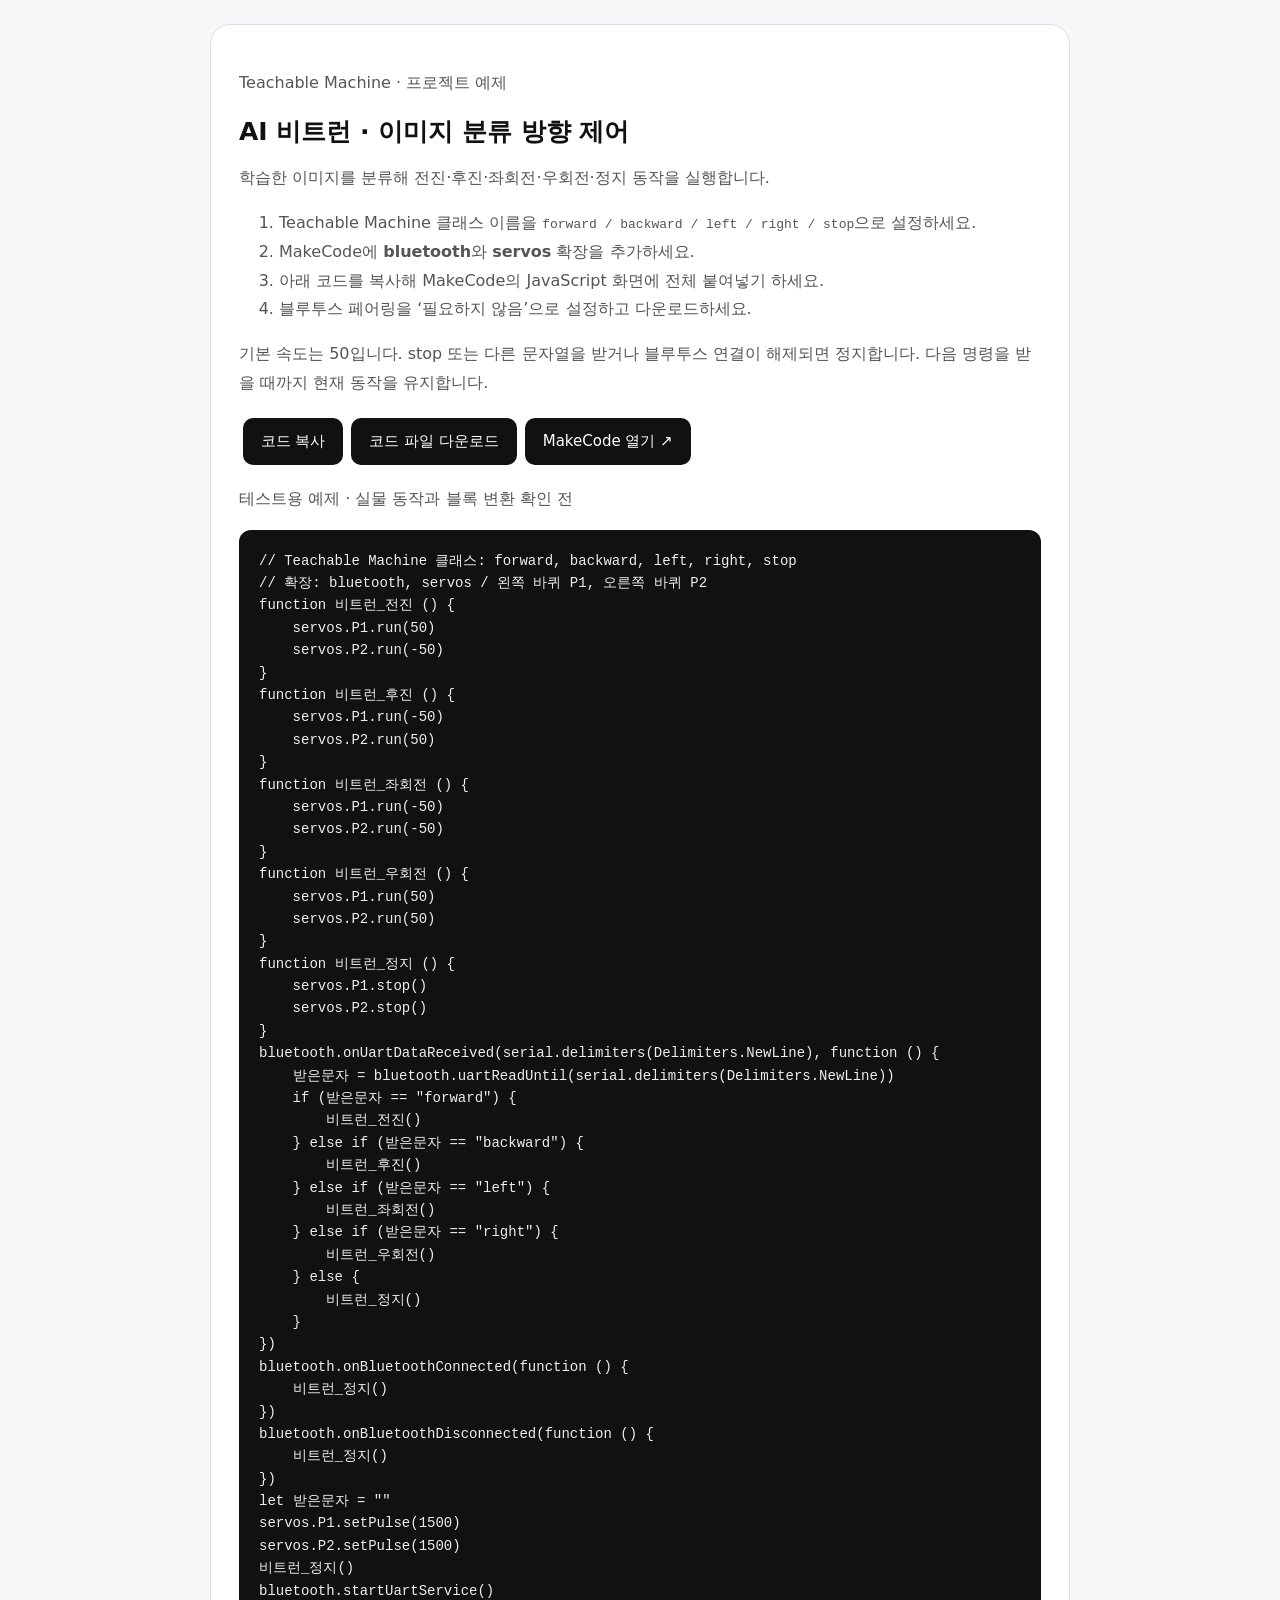
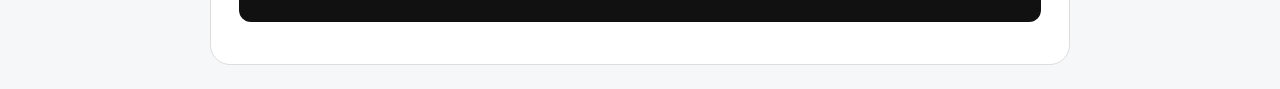
<file: examples/bitrun-direction.html>
<!doctype html><html lang="ko"><meta charset="utf-8"><meta name="viewport" content="width=device-width,initial-scale=1"><title>AI 비트런 · 이미지 분류 방향 제어</title><style>body{font-family:system-ui,sans-serif;background:#f6f7f8;color:#111;margin:0;padding:24px}main{max-width:860px;margin:auto;background:white;border:1px solid #ddd;border-radius:20px;padding:28px;box-sizing:border-box}h1{font-size:25px}p,li{line-height:1.8;color:#555}code{overflow-wrap:anywhere}pre{background:#111;color:#eee;padding:20px;border-radius:12px;overflow:auto;font-size:14px;line-height:1.6}button,a.action{display:inline-block;background:#111;color:white;border:0;border-radius:10px;padding:14px 18px;font-size:15px;cursor:pointer;text-decoration:none;margin:4px}#notice{min-height:24px}@media(max-width:480px){body{padding:12px}main{padding:18px}}</style><main><p>Teachable Machine · 프로젝트 예제</p><h1>AI 비트런 · 이미지 분류 방향 제어</h1><p>학습한 이미지를 분류해 전진·후진·좌회전·우회전·정지 동작을 실행합니다.</p><ol><li>Teachable Machine 클래스 이름을 <code>forward / backward / left / right / stop</code>으로 설정하세요.</li><li>MakeCode에 <b>bluetooth</b>와 <b>servos</b> 확장을 추가하세요.</li><li>아래 코드를 복사해 MakeCode의 JavaScript 화면에 전체 붙여넣기 하세요.</li><li>블루투스 페어링을 ‘필요하지 않음’으로 설정하고 다운로드하세요.</li></ol><p>기본 속도는 50입니다. stop 또는 다른 문자열을 받거나 블루투스 연결이 해제되면 정지합니다. 다음 명령을 받을 때까지 현재 동작을 유지합니다.</p><button id="copy">코드 복사</button><a class="action" href="bitrun-direction.ts" download>코드 파일 다운로드</a><a class="action" href="https://makecode.microbit.org/" target="_blank" rel="noopener noreferrer">MakeCode 열기 ↗</a><p id="notice" role="status">테스트용 예제 · 실물 동작과 블록 변환 확인 전</p><pre><code id="code">// Teachable Machine 클래스: forward, backward, left, right, stop
// 확장: bluetooth, servos / 왼쪽 바퀴 P1, 오른쪽 바퀴 P2
function 비트런_전진 () {
    servos.P1.run(50)
    servos.P2.run(-50)
}
function 비트런_후진 () {
    servos.P1.run(-50)
    servos.P2.run(50)
}
function 비트런_좌회전 () {
    servos.P1.run(-50)
    servos.P2.run(-50)
}
function 비트런_우회전 () {
    servos.P1.run(50)
    servos.P2.run(50)
}
function 비트런_정지 () {
    servos.P1.stop()
    servos.P2.stop()
}
bluetooth.onUartDataReceived(serial.delimiters(Delimiters.NewLine), function () {
    받은문자 = bluetooth.uartReadUntil(serial.delimiters(Delimiters.NewLine))
    if (받은문자 == "forward") {
        비트런_전진()
    } else if (받은문자 == "backward") {
        비트런_후진()
    } else if (받은문자 == "left") {
        비트런_좌회전()
    } else if (받은문자 == "right") {
        비트런_우회전()
    } else {
        비트런_정지()
    }
})
bluetooth.onBluetoothConnected(function () {
    비트런_정지()
})
bluetooth.onBluetoothDisconnected(function () {
    비트런_정지()
})
let 받은문자 = ""
servos.P1.setPulse(1500)
servos.P2.setPulse(1500)
비트런_정지()
bluetooth.startUartService()
</code></pre></main><script>document.getElementById('copy').onclick=async()=>{try{await navigator.clipboard.writeText(document.getElementById('code').textContent);document.getElementById('notice').textContent='복사했습니다. MakeCode의 JavaScript 화면에 붙여넣으세요.';}catch{document.getElementById('notice').textContent='복사하지 못했습니다. 아래 코드를 직접 선택하거나 코드 파일을 다운로드하세요.';}};</script></html>
</file>
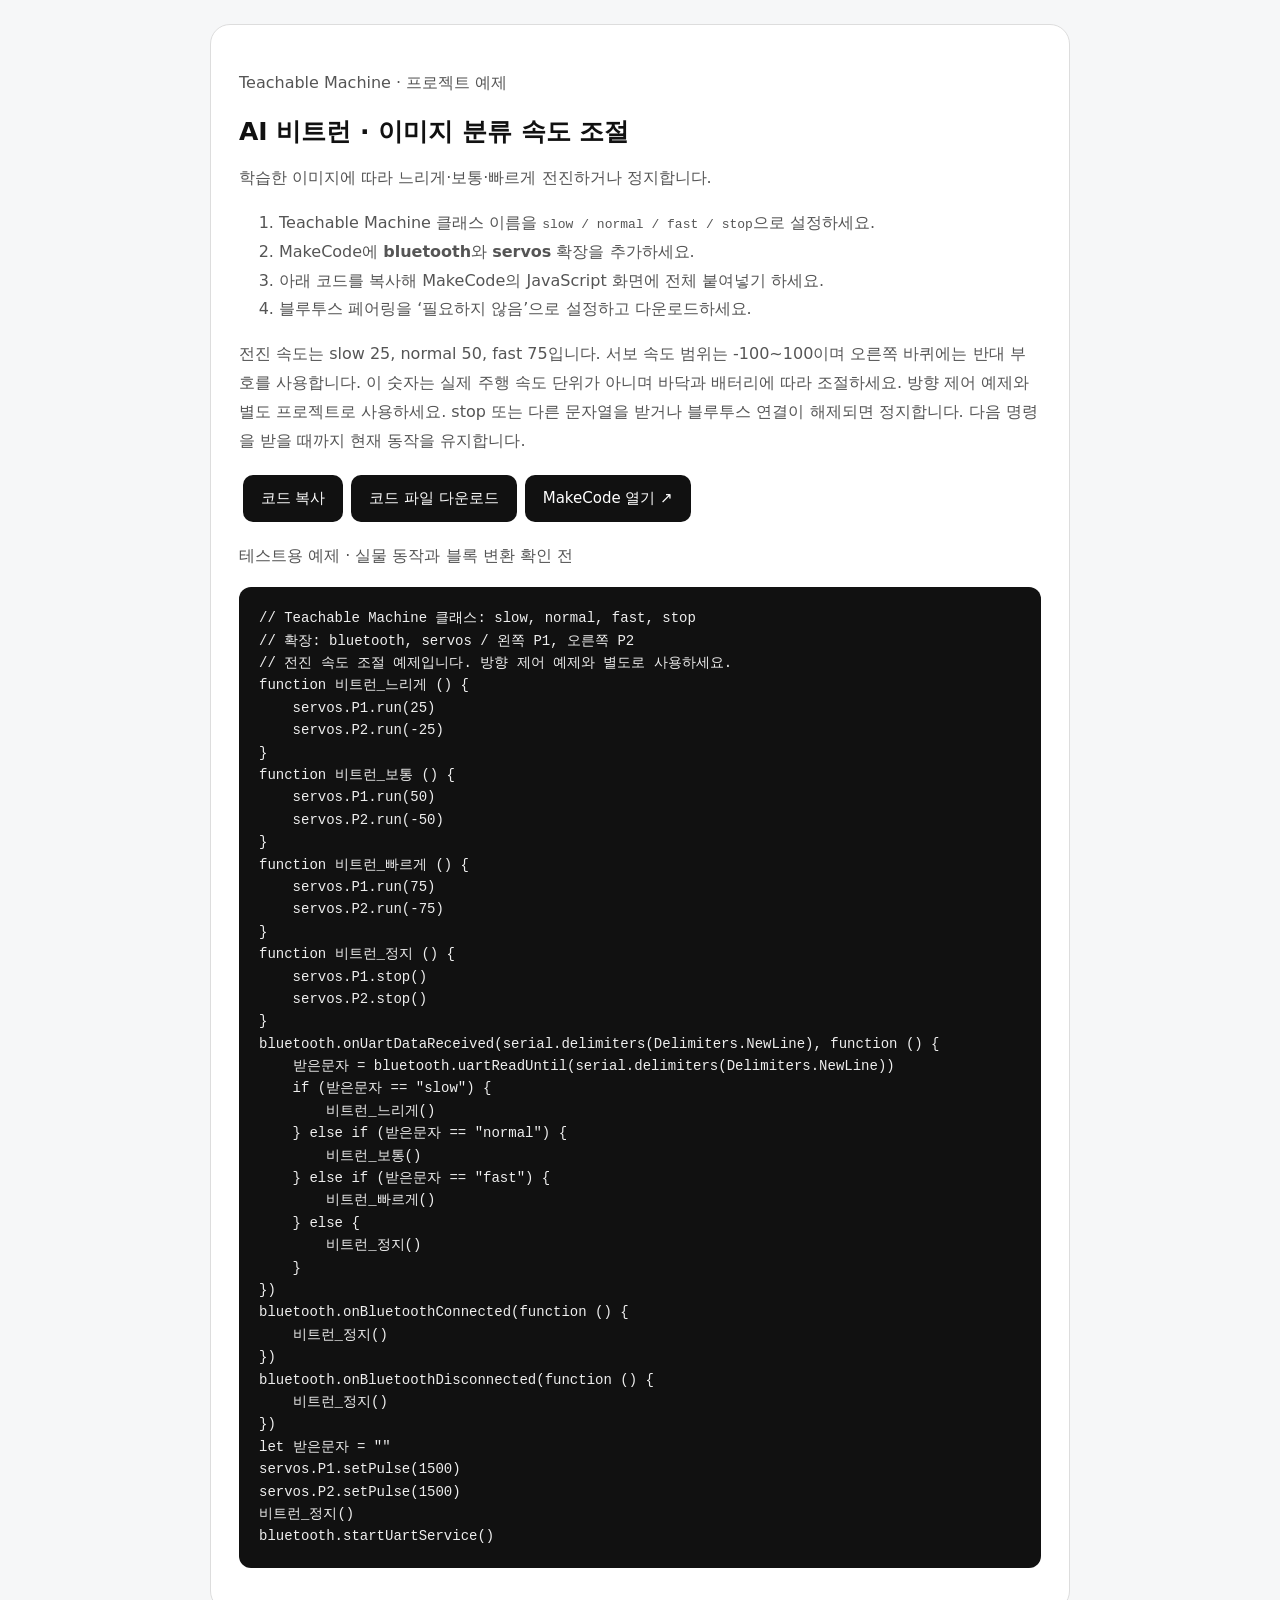
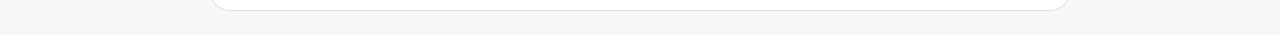
<file: examples/bitrun-speed.html>
<!doctype html><html lang="ko"><meta charset="utf-8"><meta name="viewport" content="width=device-width,initial-scale=1"><title>AI 비트런 · 이미지 분류 속도 조절</title><style>body{font-family:system-ui,sans-serif;background:#f6f7f8;color:#111;margin:0;padding:24px}main{max-width:860px;margin:auto;background:white;border:1px solid #ddd;border-radius:20px;padding:28px;box-sizing:border-box}h1{font-size:25px}p,li{line-height:1.8;color:#555}code{overflow-wrap:anywhere}pre{background:#111;color:#eee;padding:20px;border-radius:12px;overflow:auto;font-size:14px;line-height:1.6}button,a.action{display:inline-block;background:#111;color:white;border:0;border-radius:10px;padding:14px 18px;font-size:15px;cursor:pointer;text-decoration:none;margin:4px}#notice{min-height:24px}@media(max-width:480px){body{padding:12px}main{padding:18px}}</style><main><p>Teachable Machine · 프로젝트 예제</p><h1>AI 비트런 · 이미지 분류 속도 조절</h1><p>학습한 이미지에 따라 느리게·보통·빠르게 전진하거나 정지합니다.</p><ol><li>Teachable Machine 클래스 이름을 <code>slow / normal / fast / stop</code>으로 설정하세요.</li><li>MakeCode에 <b>bluetooth</b>와 <b>servos</b> 확장을 추가하세요.</li><li>아래 코드를 복사해 MakeCode의 JavaScript 화면에 전체 붙여넣기 하세요.</li><li>블루투스 페어링을 ‘필요하지 않음’으로 설정하고 다운로드하세요.</li></ol><p>전진 속도는 slow 25, normal 50, fast 75입니다. 서보 속도 범위는 -100~100이며 오른쪽 바퀴에는 반대 부호를 사용합니다. 이 숫자는 실제 주행 속도 단위가 아니며 바닥과 배터리에 따라 조절하세요. 방향 제어 예제와 별도 프로젝트로 사용하세요. stop 또는 다른 문자열을 받거나 블루투스 연결이 해제되면 정지합니다. 다음 명령을 받을 때까지 현재 동작을 유지합니다.</p><button id="copy">코드 복사</button><a class="action" href="bitrun-speed.ts" download>코드 파일 다운로드</a><a class="action" href="https://makecode.microbit.org/" target="_blank" rel="noopener noreferrer">MakeCode 열기 ↗</a><p id="notice" role="status">테스트용 예제 · 실물 동작과 블록 변환 확인 전</p><pre><code id="code">// Teachable Machine 클래스: slow, normal, fast, stop
// 확장: bluetooth, servos / 왼쪽 P1, 오른쪽 P2
// 전진 속도 조절 예제입니다. 방향 제어 예제와 별도로 사용하세요.
function 비트런_느리게 () {
    servos.P1.run(25)
    servos.P2.run(-25)
}
function 비트런_보통 () {
    servos.P1.run(50)
    servos.P2.run(-50)
}
function 비트런_빠르게 () {
    servos.P1.run(75)
    servos.P2.run(-75)
}
function 비트런_정지 () {
    servos.P1.stop()
    servos.P2.stop()
}
bluetooth.onUartDataReceived(serial.delimiters(Delimiters.NewLine), function () {
    받은문자 = bluetooth.uartReadUntil(serial.delimiters(Delimiters.NewLine))
    if (받은문자 == "slow") {
        비트런_느리게()
    } else if (받은문자 == "normal") {
        비트런_보통()
    } else if (받은문자 == "fast") {
        비트런_빠르게()
    } else {
        비트런_정지()
    }
})
bluetooth.onBluetoothConnected(function () {
    비트런_정지()
})
bluetooth.onBluetoothDisconnected(function () {
    비트런_정지()
})
let 받은문자 = ""
servos.P1.setPulse(1500)
servos.P2.setPulse(1500)
비트런_정지()
bluetooth.startUartService()
</code></pre></main><script>document.getElementById('copy').onclick=async()=>{try{await navigator.clipboard.writeText(document.getElementById('code').textContent);document.getElementById('notice').textContent='복사했습니다. MakeCode의 JavaScript 화면에 붙여넣으세요.';}catch{document.getElementById('notice').textContent='복사하지 못했습니다. 아래 코드를 직접 선택하거나 코드 파일을 다운로드하세요.';}};</script></html>
</file>
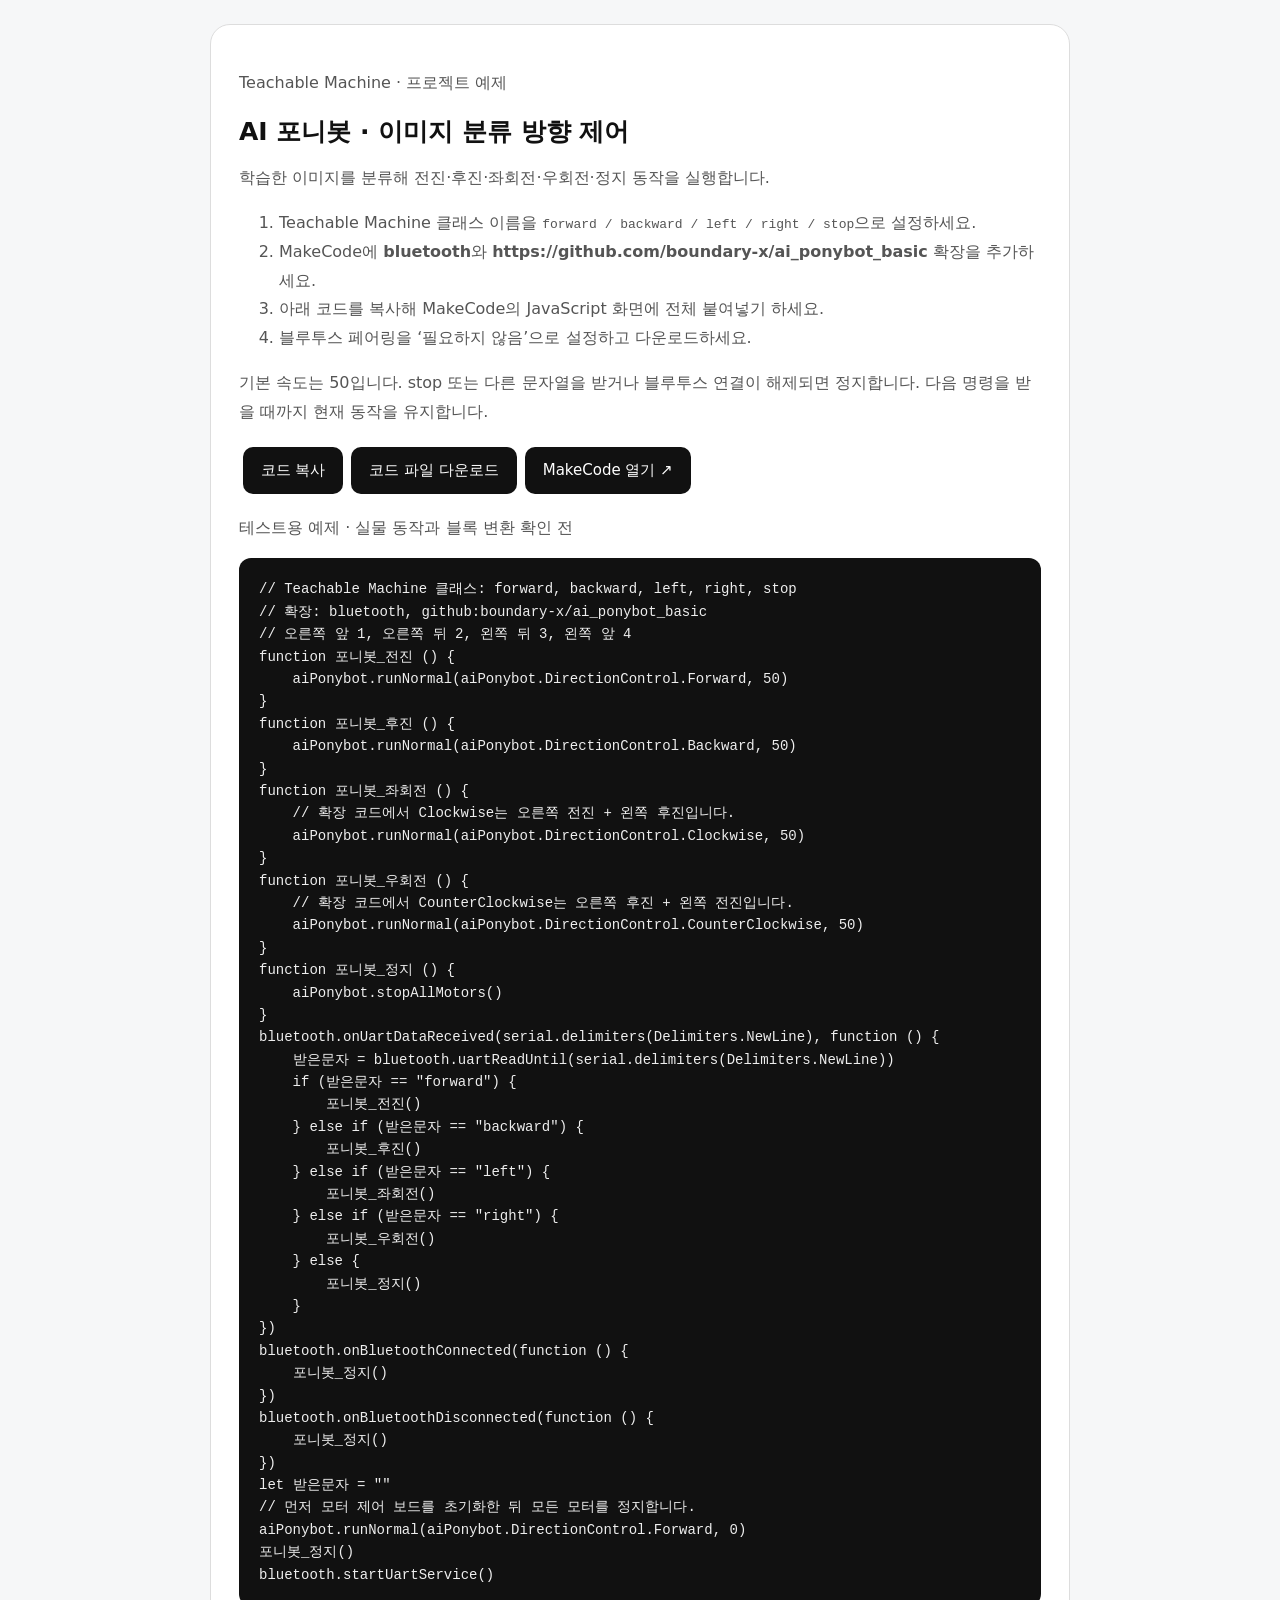
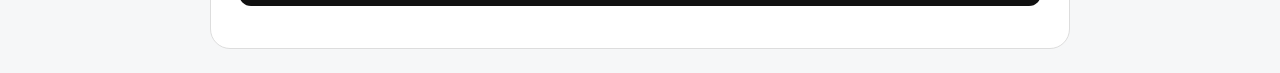
<file: examples/ponybot-direction.html>
<!doctype html><html lang="ko"><meta charset="utf-8"><meta name="viewport" content="width=device-width,initial-scale=1"><title>AI 포니봇 · 이미지 분류 방향 제어</title><style>body{font-family:system-ui,sans-serif;background:#f6f7f8;color:#111;margin:0;padding:24px}main{max-width:860px;margin:auto;background:white;border:1px solid #ddd;border-radius:20px;padding:28px;box-sizing:border-box}h1{font-size:25px}p,li{line-height:1.8;color:#555}code{overflow-wrap:anywhere}pre{background:#111;color:#eee;padding:20px;border-radius:12px;overflow:auto;font-size:14px;line-height:1.6}button,a.action{display:inline-block;background:#111;color:white;border:0;border-radius:10px;padding:14px 18px;font-size:15px;cursor:pointer;text-decoration:none;margin:4px}#notice{min-height:24px}@media(max-width:480px){body{padding:12px}main{padding:18px}}</style><main><p>Teachable Machine · 프로젝트 예제</p><h1>AI 포니봇 · 이미지 분류 방향 제어</h1><p>학습한 이미지를 분류해 전진·후진·좌회전·우회전·정지 동작을 실행합니다.</p><ol><li>Teachable Machine 클래스 이름을 <code>forward / backward / left / right / stop</code>으로 설정하세요.</li><li>MakeCode에 <b>bluetooth</b>와 <b>https://github.com/boundary-x/ai_ponybot_basic</b> 확장을 추가하세요.</li><li>아래 코드를 복사해 MakeCode의 JavaScript 화면에 전체 붙여넣기 하세요.</li><li>블루투스 페어링을 ‘필요하지 않음’으로 설정하고 다운로드하세요.</li></ol><p>기본 속도는 50입니다. stop 또는 다른 문자열을 받거나 블루투스 연결이 해제되면 정지합니다. 다음 명령을 받을 때까지 현재 동작을 유지합니다.</p><button id="copy">코드 복사</button><a class="action" href="ponybot-direction.ts" download>코드 파일 다운로드</a><a class="action" href="https://makecode.microbit.org/" target="_blank" rel="noopener noreferrer">MakeCode 열기 ↗</a><p id="notice" role="status">테스트용 예제 · 실물 동작과 블록 변환 확인 전</p><pre><code id="code">// Teachable Machine 클래스: forward, backward, left, right, stop
// 확장: bluetooth, github:boundary-x/ai_ponybot_basic
// 오른쪽 앞 1, 오른쪽 뒤 2, 왼쪽 뒤 3, 왼쪽 앞 4
function 포니봇_전진 () {
    aiPonybot.runNormal(aiPonybot.DirectionControl.Forward, 50)
}
function 포니봇_후진 () {
    aiPonybot.runNormal(aiPonybot.DirectionControl.Backward, 50)
}
function 포니봇_좌회전 () {
    // 확장 코드에서 Clockwise는 오른쪽 전진 + 왼쪽 후진입니다.
    aiPonybot.runNormal(aiPonybot.DirectionControl.Clockwise, 50)
}
function 포니봇_우회전 () {
    // 확장 코드에서 CounterClockwise는 오른쪽 후진 + 왼쪽 전진입니다.
    aiPonybot.runNormal(aiPonybot.DirectionControl.CounterClockwise, 50)
}
function 포니봇_정지 () {
    aiPonybot.stopAllMotors()
}
bluetooth.onUartDataReceived(serial.delimiters(Delimiters.NewLine), function () {
    받은문자 = bluetooth.uartReadUntil(serial.delimiters(Delimiters.NewLine))
    if (받은문자 == "forward") {
        포니봇_전진()
    } else if (받은문자 == "backward") {
        포니봇_후진()
    } else if (받은문자 == "left") {
        포니봇_좌회전()
    } else if (받은문자 == "right") {
        포니봇_우회전()
    } else {
        포니봇_정지()
    }
})
bluetooth.onBluetoothConnected(function () {
    포니봇_정지()
})
bluetooth.onBluetoothDisconnected(function () {
    포니봇_정지()
})
let 받은문자 = ""
// 먼저 모터 제어 보드를 초기화한 뒤 모든 모터를 정지합니다.
aiPonybot.runNormal(aiPonybot.DirectionControl.Forward, 0)
포니봇_정지()
bluetooth.startUartService()
</code></pre></main><script>document.getElementById('copy').onclick=async()=>{try{await navigator.clipboard.writeText(document.getElementById('code').textContent);document.getElementById('notice').textContent='복사했습니다. MakeCode의 JavaScript 화면에 붙여넣으세요.';}catch{document.getElementById('notice').textContent='복사하지 못했습니다. 아래 코드를 직접 선택하거나 코드 파일을 다운로드하세요.';}};</script></html>
</file>
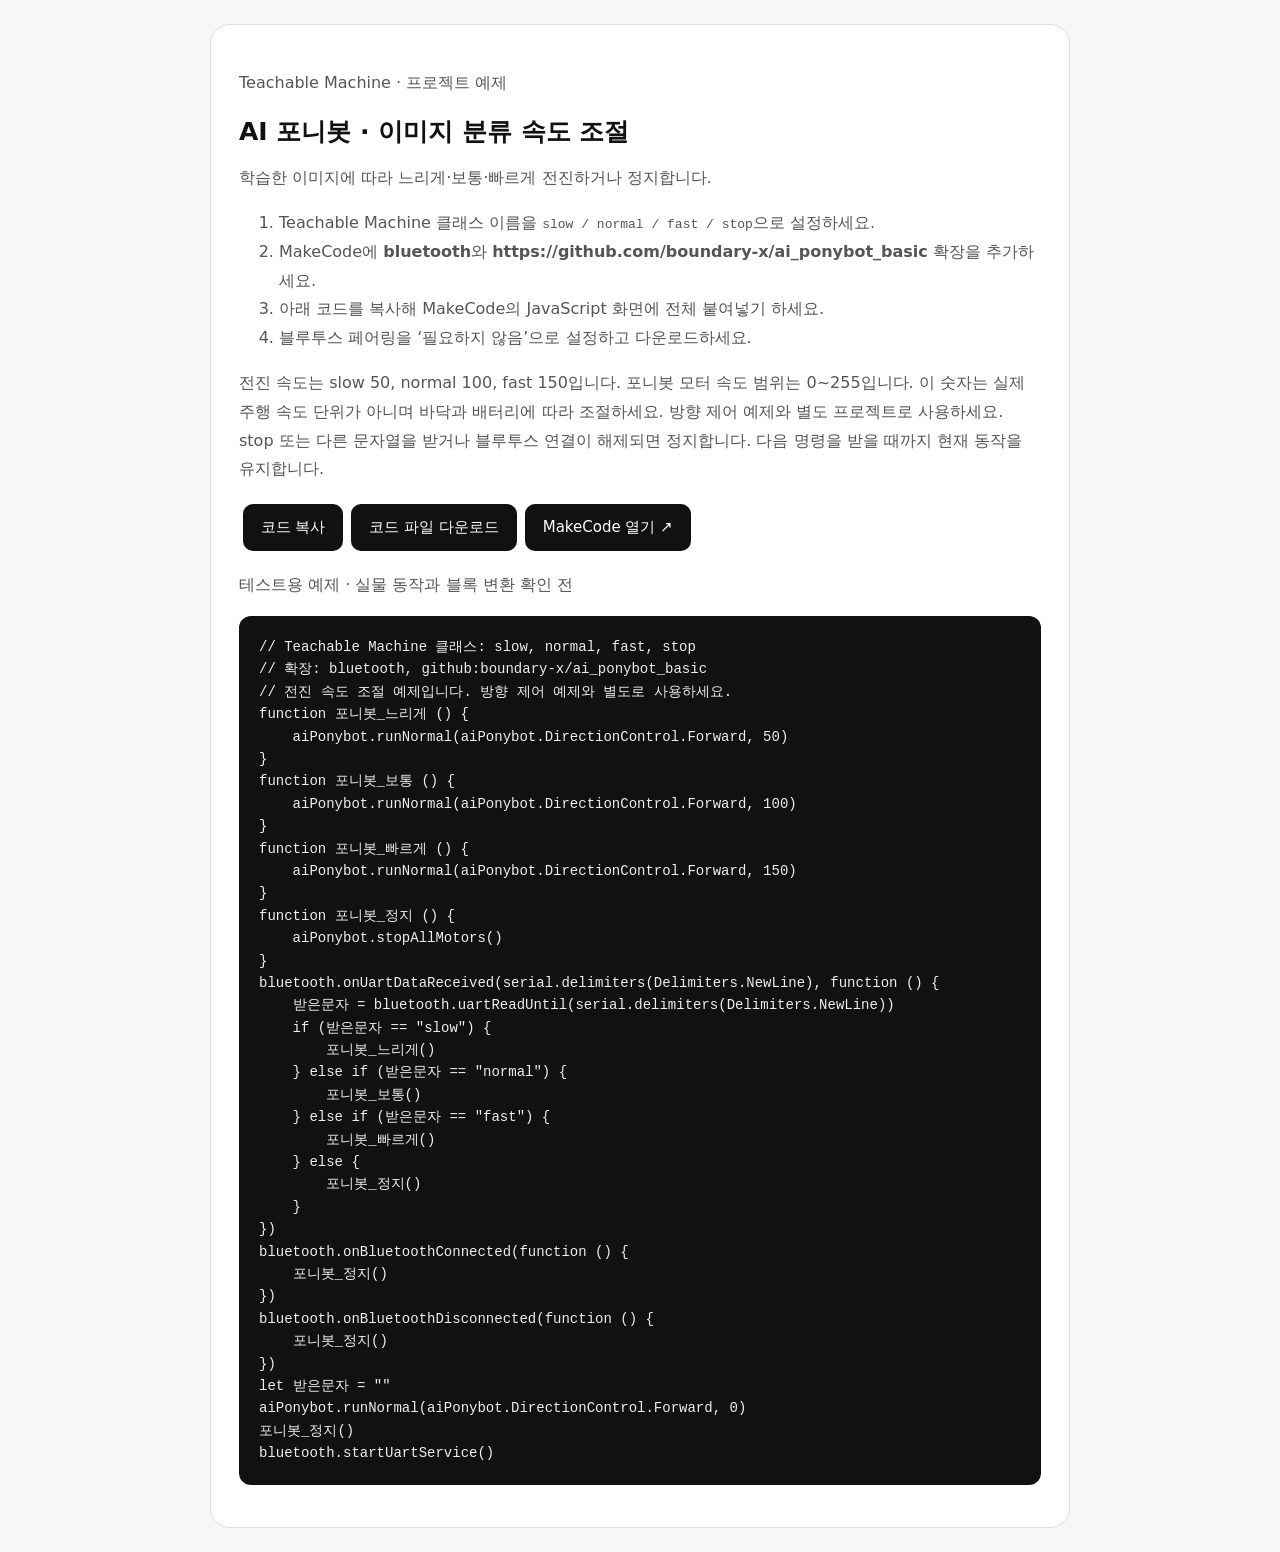
<file: examples/ponybot-speed.html>
<!doctype html><html lang="ko"><meta charset="utf-8"><meta name="viewport" content="width=device-width,initial-scale=1"><title>AI 포니봇 · 이미지 분류 속도 조절</title><style>body{font-family:system-ui,sans-serif;background:#f6f7f8;color:#111;margin:0;padding:24px}main{max-width:860px;margin:auto;background:white;border:1px solid #ddd;border-radius:20px;padding:28px;box-sizing:border-box}h1{font-size:25px}p,li{line-height:1.8;color:#555}code{overflow-wrap:anywhere}pre{background:#111;color:#eee;padding:20px;border-radius:12px;overflow:auto;font-size:14px;line-height:1.6}button,a.action{display:inline-block;background:#111;color:white;border:0;border-radius:10px;padding:14px 18px;font-size:15px;cursor:pointer;text-decoration:none;margin:4px}#notice{min-height:24px}@media(max-width:480px){body{padding:12px}main{padding:18px}}</style><main><p>Teachable Machine · 프로젝트 예제</p><h1>AI 포니봇 · 이미지 분류 속도 조절</h1><p>학습한 이미지에 따라 느리게·보통·빠르게 전진하거나 정지합니다.</p><ol><li>Teachable Machine 클래스 이름을 <code>slow / normal / fast / stop</code>으로 설정하세요.</li><li>MakeCode에 <b>bluetooth</b>와 <b>https://github.com/boundary-x/ai_ponybot_basic</b> 확장을 추가하세요.</li><li>아래 코드를 복사해 MakeCode의 JavaScript 화면에 전체 붙여넣기 하세요.</li><li>블루투스 페어링을 ‘필요하지 않음’으로 설정하고 다운로드하세요.</li></ol><p>전진 속도는 slow 50, normal 100, fast 150입니다. 포니봇 모터 속도 범위는 0~255입니다. 이 숫자는 실제 주행 속도 단위가 아니며 바닥과 배터리에 따라 조절하세요. 방향 제어 예제와 별도 프로젝트로 사용하세요. stop 또는 다른 문자열을 받거나 블루투스 연결이 해제되면 정지합니다. 다음 명령을 받을 때까지 현재 동작을 유지합니다.</p><button id="copy">코드 복사</button><a class="action" href="ponybot-speed.ts" download>코드 파일 다운로드</a><a class="action" href="https://makecode.microbit.org/" target="_blank" rel="noopener noreferrer">MakeCode 열기 ↗</a><p id="notice" role="status">테스트용 예제 · 실물 동작과 블록 변환 확인 전</p><pre><code id="code">// Teachable Machine 클래스: slow, normal, fast, stop
// 확장: bluetooth, github:boundary-x/ai_ponybot_basic
// 전진 속도 조절 예제입니다. 방향 제어 예제와 별도로 사용하세요.
function 포니봇_느리게 () {
    aiPonybot.runNormal(aiPonybot.DirectionControl.Forward, 50)
}
function 포니봇_보통 () {
    aiPonybot.runNormal(aiPonybot.DirectionControl.Forward, 100)
}
function 포니봇_빠르게 () {
    aiPonybot.runNormal(aiPonybot.DirectionControl.Forward, 150)
}
function 포니봇_정지 () {
    aiPonybot.stopAllMotors()
}
bluetooth.onUartDataReceived(serial.delimiters(Delimiters.NewLine), function () {
    받은문자 = bluetooth.uartReadUntil(serial.delimiters(Delimiters.NewLine))
    if (받은문자 == "slow") {
        포니봇_느리게()
    } else if (받은문자 == "normal") {
        포니봇_보통()
    } else if (받은문자 == "fast") {
        포니봇_빠르게()
    } else {
        포니봇_정지()
    }
})
bluetooth.onBluetoothConnected(function () {
    포니봇_정지()
})
bluetooth.onBluetoothDisconnected(function () {
    포니봇_정지()
})
let 받은문자 = ""
aiPonybot.runNormal(aiPonybot.DirectionControl.Forward, 0)
포니봇_정지()
bluetooth.startUartService()
</code></pre></main><script>document.getElementById('copy').onclick=async()=>{try{await navigator.clipboard.writeText(document.getElementById('code').textContent);document.getElementById('notice').textContent='복사했습니다. MakeCode의 JavaScript 화면에 붙여넣으세요.';}catch{document.getElementById('notice').textContent='복사하지 못했습니다. 아래 코드를 직접 선택하거나 코드 파일을 다운로드하세요.';}};</script></html>
</file>
